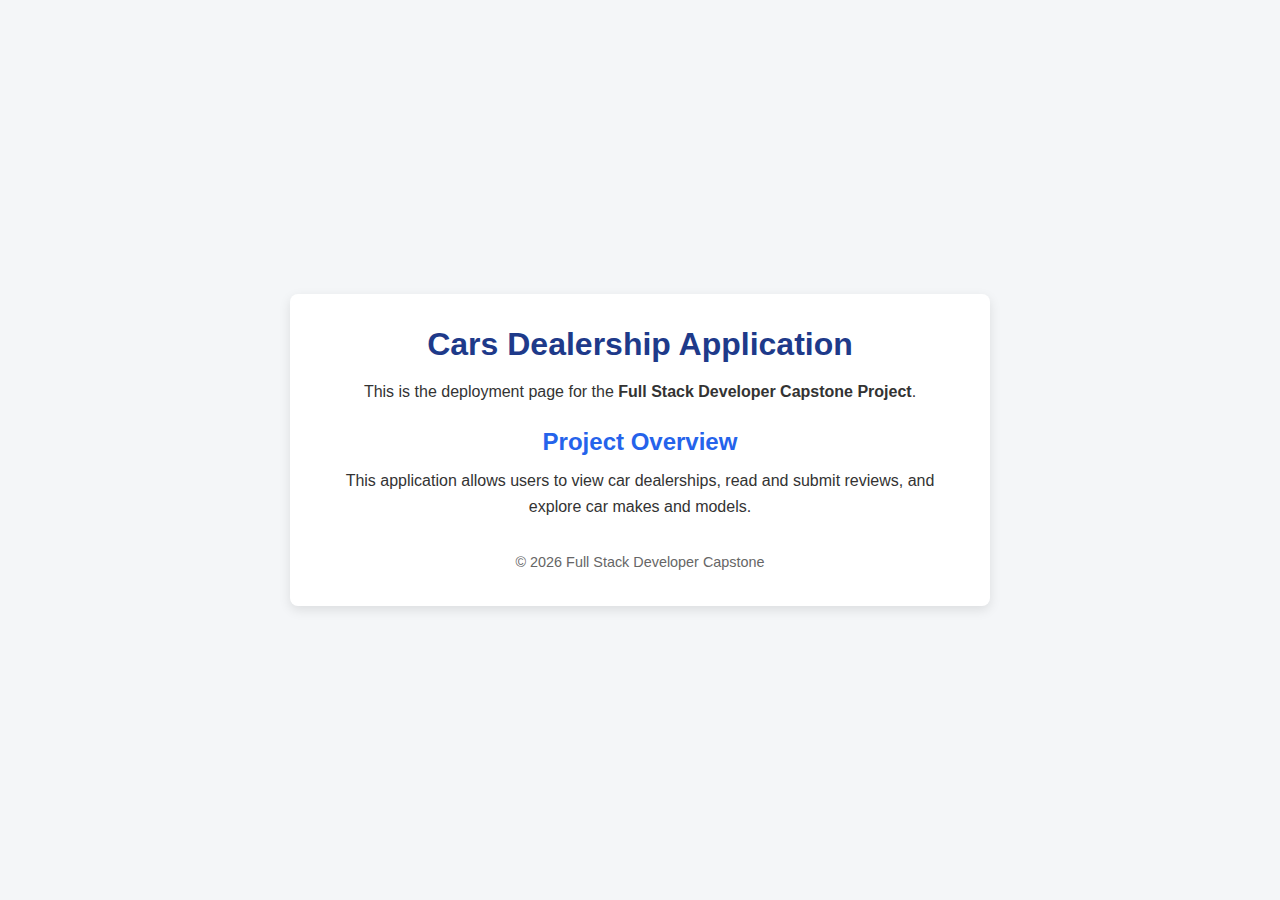
<file: index.html>
<!DOCTYPE html>
<html lang="en">
<head>
  <meta charset="UTF-8" />
  <meta name="viewport" content="width=device-width, initial-scale=1.0" />
  <title>Cars Dealership App</title>
  <link rel="stylesheet" href="style.css" />
</head>
<body>
  <main class="container">
    <h1>Cars Dealership Application</h1>
    <p>
      This is the deployment page for the
      <strong>Full Stack Developer Capstone Project</strong>.
    </p>

    <section class="info">
      <h2>Project Overview</h2>
      <p>
        This application allows users to view car dealerships, read and submit
        reviews, and explore car makes and models.
      </p>
    </section>

    <footer>
      <p>© 2026 Full Stack Developer Capstone</p>
    </footer>
  </main>
</body>
</html>
</file>
<file: style.css>
* {
  margin: 0;
  padding: 0;
  box-sizing: border-box;
  font-family: Arial, Helvetica, sans-serif;
}

body {
  background-color: #f4f6f8;
  color: #333;
  min-height: 100vh;
  display: flex;
  align-items: center;
  justify-content: center;
}

.container {
  background: #ffffff;
  max-width: 700px;
  padding: 2rem;
  border-radius: 8px;
  box-shadow: 0 4px 12px rgba(0, 0, 0, 0.1);
  text-align: center;
}

h1 {
  color: #1e3a8a;
  margin-bottom: 1rem;
}

h2 {
  margin-top: 1.5rem;
  color: #2563eb;
}

p {
  margin-top: 0.75rem;
  line-height: 1.6;
}

footer {
  margin-top: 2rem;
  font-size: 0.9rem;
  color: #666;
}
</file>
